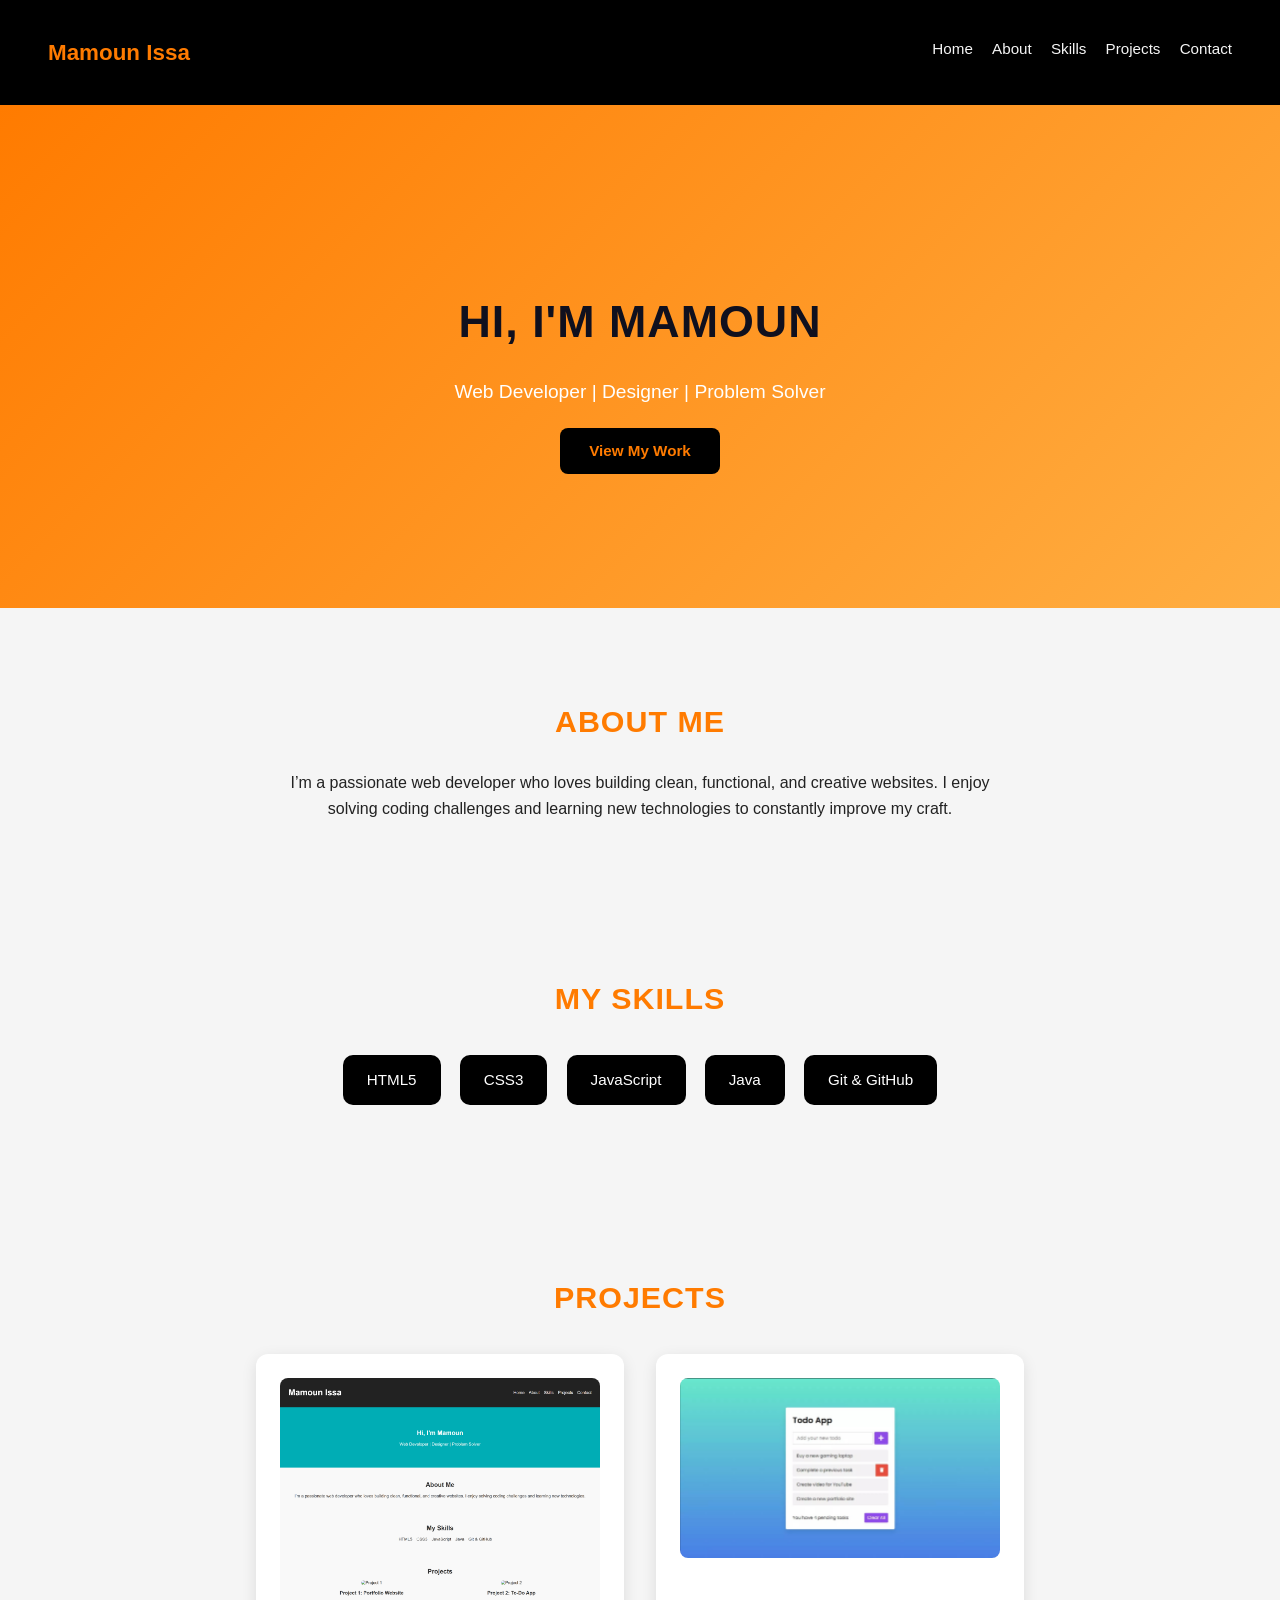
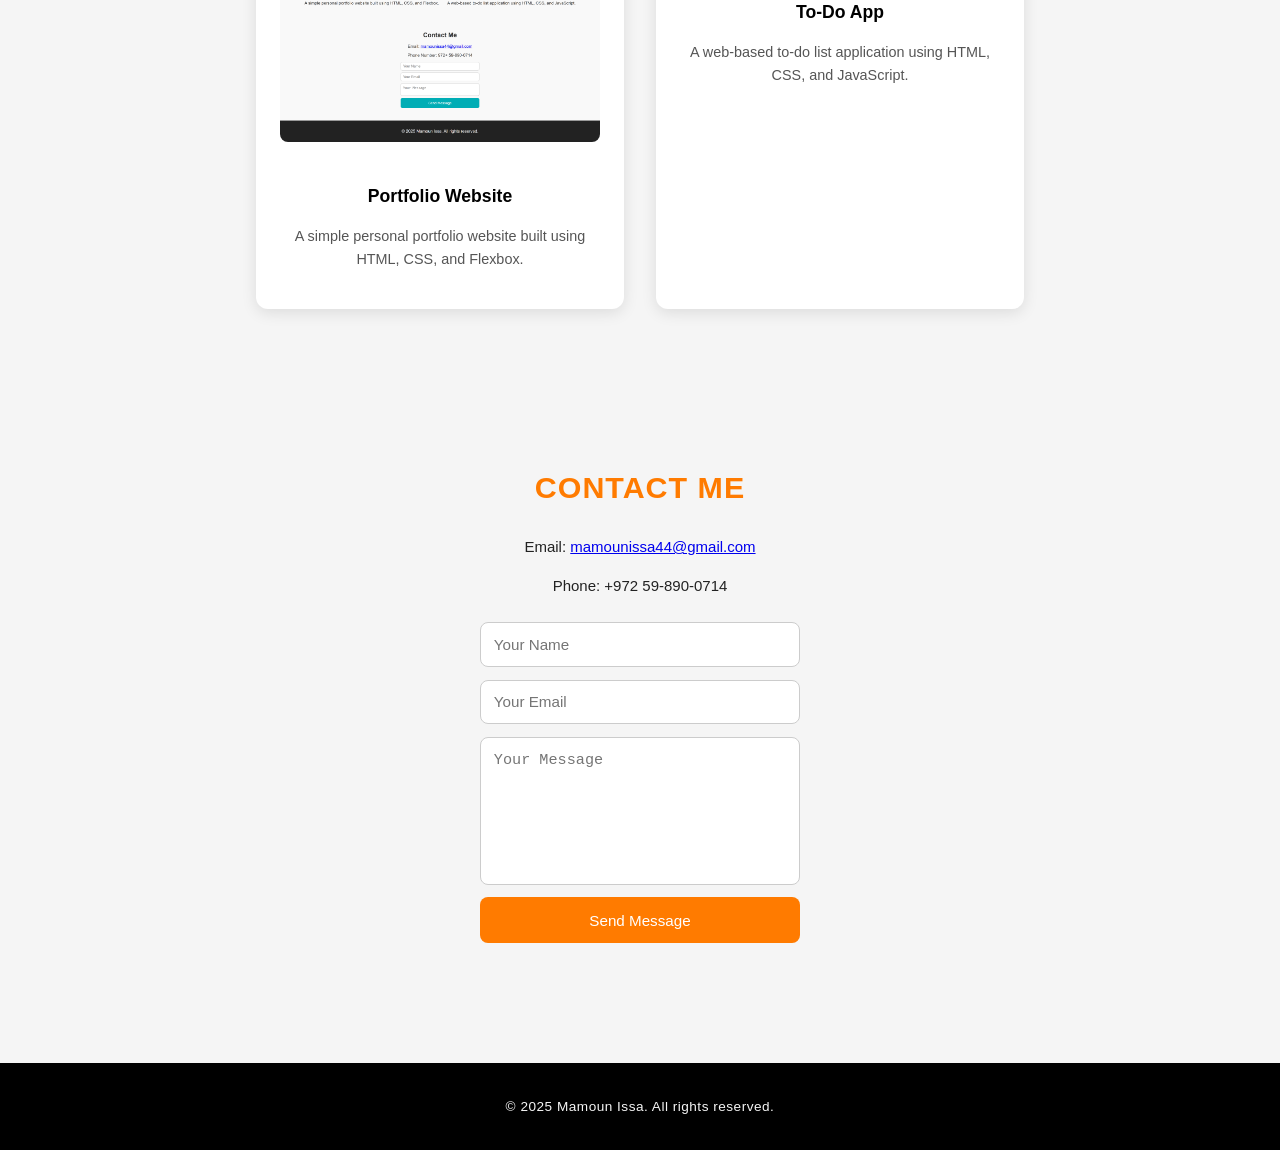
<file: index.html>
<!DOCTYPE html>
<html lang="en">
<head>
  <meta charset="UTF-8" />
  <meta name="viewport" content="width=device-width, initial-scale=1.0" />
  <title>My Portfolio | Mamoun Issa</title>
  <link rel="stylesheet" href="style.css" />
</head>
<body>

  <header>
    <nav class="navbar">
      <h1 class="logo">Mamoun Issa</h1>
      <ul class="nav-links">
        <li><a href="#home">Home</a></li>
        <li><a href="#about">About</a></li>
        <li><a href="#skills">Skills</a></li>
        <li><a href="#projects">Projects</a></li>
        <li><a href="#contact">Contact</a></li>
        <span class="close-btn">✖</span>
      </ul>
      <div class="menu-toggle">☰</div>
    </nav>
  </header>

  <section id="home" class="hero">
    <h2>Hi, I'm Mamoun</h2>
    <p>Web Developer | Designer | Problem Solver</p>
    <a href="#projects" class="btn">View My Work</a>
  </section>

  <section id="about" class="about section">
    <h2>About Me</h2>
    <p>
      I’m a passionate web developer who loves building clean, functional, and creative websites.
      I enjoy solving coding challenges and learning new technologies to constantly improve my craft.
    </p>
  </section>

  <section id="skills" class="skills section">
    <h2>My Skills</h2>
    <ul>
      <li>HTML5</li>
      <li>CSS3</li>
      <li>JavaScript</li>
      <li>Java</li>
      <li>Git & GitHub</li>
    </ul>
  </section>

  <section id="projects" class="projects section">
    <h2>Projects</h2>
    <div class="project-list">
      <div class="project">
        <img src="127.0.0.1_5500_portfolio.html_.png" alt="Project 1" />
        <h3>Portfolio Website</h3>
        <p>A simple personal portfolio website built using HTML, CSS, and Flexbox.</p>
      </div>

      <div class="project">
        <img src="Screenshot 2025-10-25 142821.png" alt="Project 2" />
        <h3>To-Do App</h3>
        <p>A web-based to-do list application using HTML, CSS, and JavaScript.</p>
      </div>
    </div>
  </section>

  <section id="contact" class="contact section">
    <h2>Contact Me</h2>
    <p>Email: <a href="mailto:mamounissa44@gmail.com">mamounissa44@gmail.com</a></p>
    <p>Phone: +972 59-890-0714</p>

    <form>
      <input type="text" placeholder="Your Name" required />
      <input type="email" placeholder="Your Email" required />
      <textarea placeholder="Your Message" required></textarea>
      <button type="submit">Send Message</button>
    </form>
  </section>

  <footer>
    <p>© 2025 Mamoun Issa. All rights reserved.</p>
  </footer>

  <script>
  
  window.addEventListener("scroll", () => {
    const navbar = document.querySelector(".navbar");
    if (window.scrollY > 20) navbar.classList.add("scrolled");
    else navbar.classList.remove("scrolled");
  });

 
  const toggle = document.querySelector(".menu-toggle");
  const navLinks = document.querySelector(".nav-links");
  const closeBtn = document.querySelector(".close-btn");
  const links = document.querySelectorAll(".nav-links a");

  toggle.addEventListener("click", () => {
    navLinks.classList.add("active");
    closeBtn.style.display = "block";
  });

  closeBtn.addEventListener("click", () => {
    navLinks.classList.remove("active");
    closeBtn.style.display = "none";
  });

  
  document.addEventListener("click", (e) => {
    if (!navLinks.contains(e.target) && !toggle.contains(e.target)) {
      navLinks.classList.remove("active");
      closeBtn.style.display = "none";
    }
  });

  
  links.forEach(link => {
    link.addEventListener("click", () => {
      navLinks.classList.remove("active");
      closeBtn.style.display = "none";
    });
  });
</script>
</body>
</html>
</file>
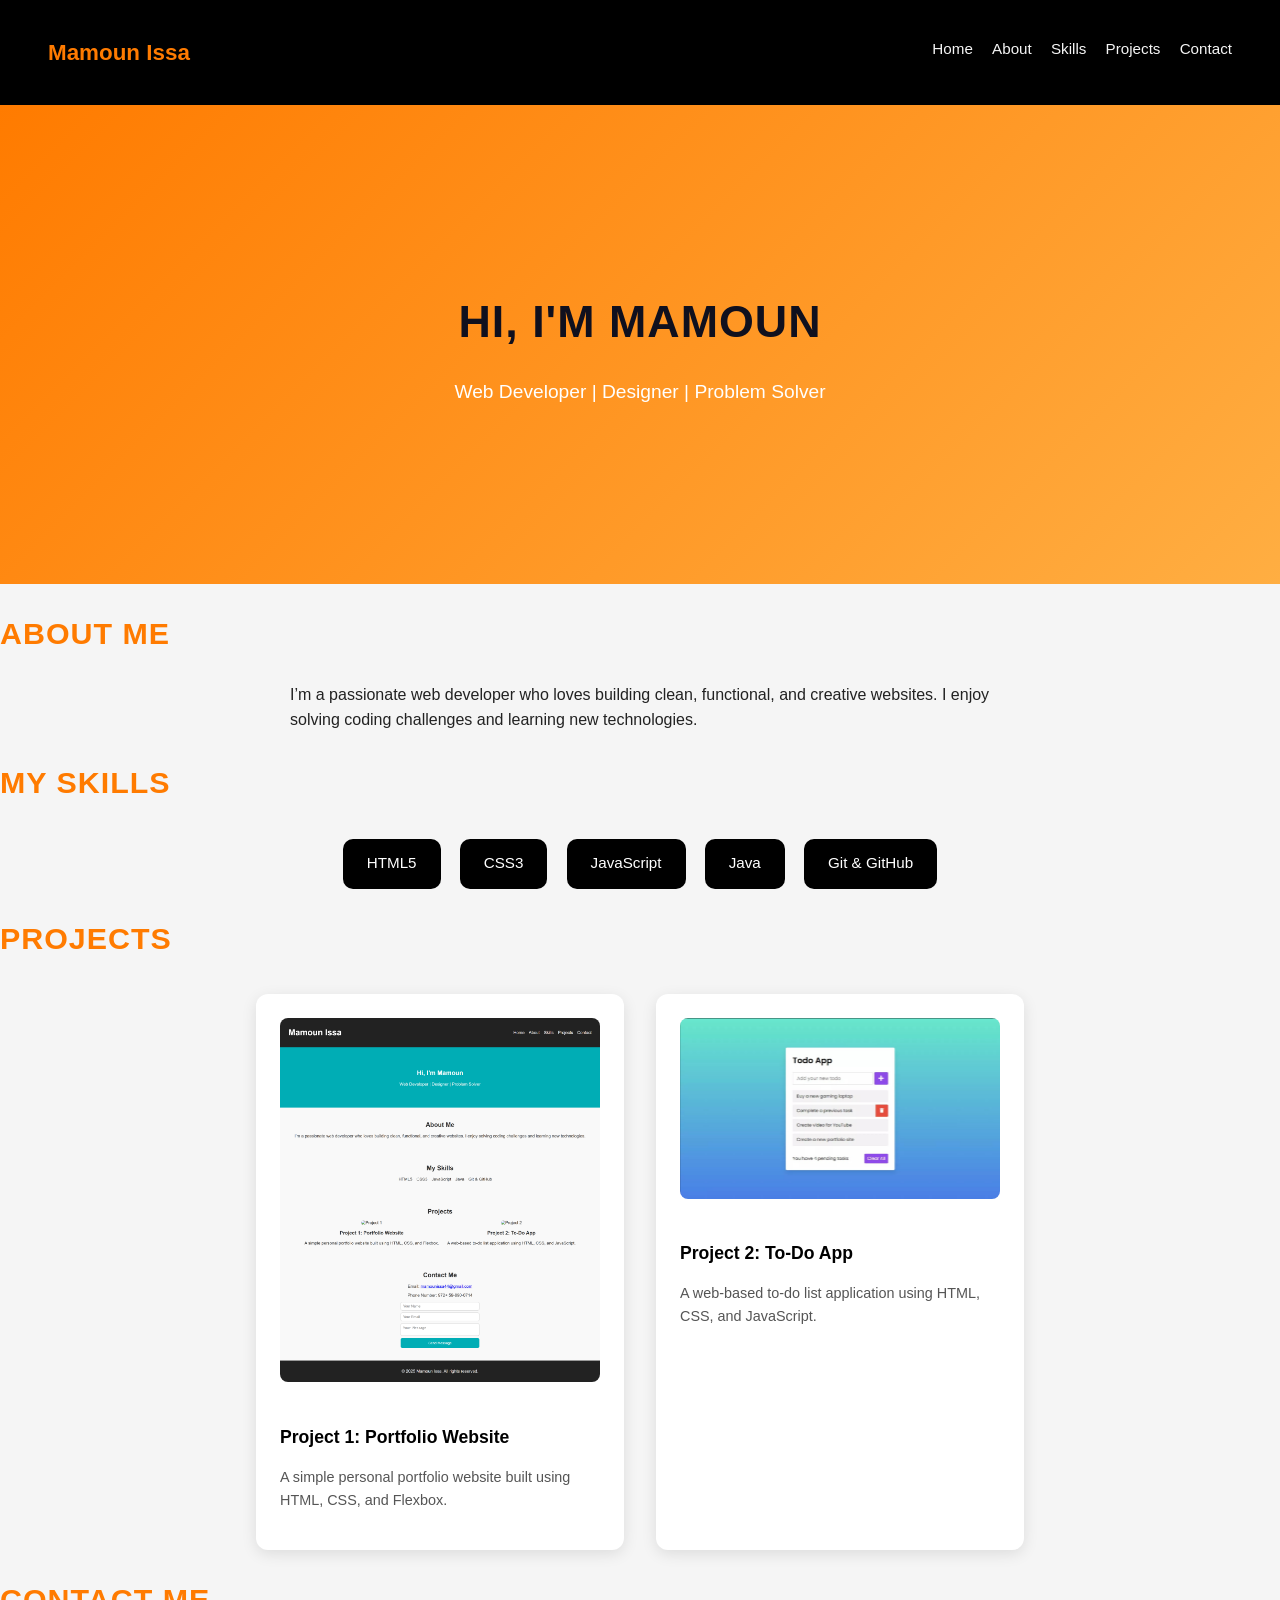
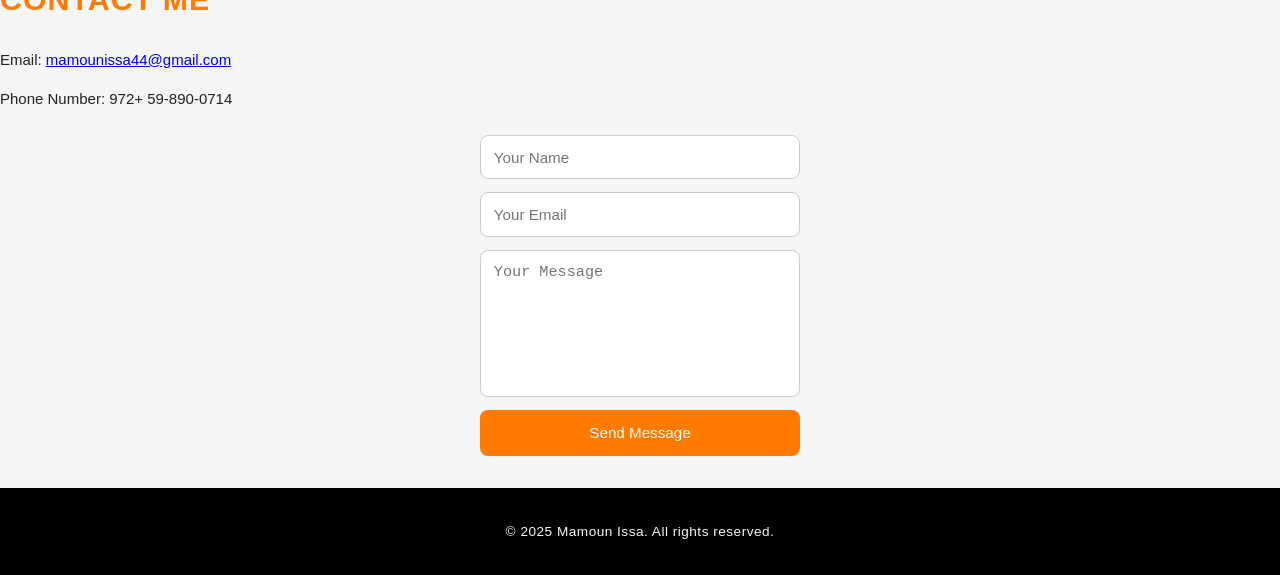
<file: portfolio.html>
<!DOCTYPE html>
<html lang="en">
<head>
  <meta charset="UTF-8">
  <meta name="viewport" content="width=device-width, initial-scale=1.0">
  <title>My Portfolio | Mamoun Issa</title>
  <link rel="stylesheet" href="style.css">
</head>
<body>

  
  <header>
    <nav class="navbar">
      <h1 class="logo">Mamoun Issa</h1>
      <ul class="nav-links">
        <li><a href="#home">Home</a></li>
        <li><a href="#about">About</a></li>
        <li><a href="#skills">Skills</a></li>
        <li><a href="#projects">Projects</a></li>
        <li><a href="#contact">Contact</a></li>
      </ul>
    </nav>
  </header>

  
  <section id="home" class="hero">
    <h2>Hi, I'm Mamoun</h2>
    <p>Web Developer | Designer | Problem Solver</p>
  </section>

  
  <section id="about" class="about">
    <h2>About Me</h2>
    <p>I’m a passionate web developer who loves building clean, functional, and creative websites. I enjoy solving coding challenges and learning new technologies.</p>
  </section>

  
  <section id="skills" class="skills">
    <h2>My Skills</h2>
    <ul>
      <li>HTML5</li>
      <li>CSS3</li>
      <li>JavaScript</li>
      <li>Java</li>
      <li>Git & GitHub</li>
    </ul>
  </section>

  
  <section id="projects" class="projects">
    <h2>Projects</h2>
    <div class="project-list">
      <div class="project">
        <img src="127.0.0.1_5500_portfolio.html_.png" alt="Project 1">
        <h3>Project 1: Portfolio Website</h3>
        <p>A simple personal portfolio website built using HTML, CSS, and Flexbox.</p>
      </div>

      <div class="project">
        <img src="Screenshot 2025-10-25 142821.png" alt="Project 2">
        <h3>Project 2: To-Do App</h3>
        <p>A web-based to-do list application using HTML, CSS, and JavaScript.</p>
      </div>
    </div>
  </section>

  
  <section id="contact" class="contact">
    <h2>Contact Me</h2>
    <p>Email: <a href="mailto:mamounissa44@gmail.com">mamounissa44@gmail.com</a></p>
    <p>Phone Number: 972+ 59-890-0714</p>

    
    <form>
      <input type="text" placeholder="Your Name" required>
      <input type="email" placeholder="Your Email" required>
      <textarea placeholder="Your Message" required></textarea>
      <button type="submit">Send Message</button>
    </form>
  </section>

  
  <footer>
    <p>© 2025 Mamoun Issa. All rights reserved.</p>
  </footer>

</body>
</html>
</file>
<file: style.css>
html {
  scroll-behavior: smooth;
}

body {
  font-family: 'Poppins', sans-serif;
  margin: 0;
  background: #f5f5f5;
  color: #222;
  line-height: 1.6;
  font-size: 15px;
  overflow-x: hidden; 
}


.navbar {
  display: flex;
  justify-content: space-between;
  align-items: center;
  background: #000;
  padding: 1rem 3rem;
  position: sticky;
  top: 0;
  z-index: 1000;
  transition: box-shadow 0.3s ease, background 0.3s ease;
}

.navbar.scrolled {
  box-shadow: 0 4px 15px rgba(0, 0, 0, 0.3);
}

.logo {
  color: #ff7b00;
  font-weight: bold;
  font-size: 1.4rem;
}

.nav-links {
  list-style: none;
  display: flex;
  gap: 1.2rem;
  transition: transform 0.3s ease;
  margin: 0;
  padding: 0;
}

.nav-links a {
  color: #f5f5f5;
  text-decoration: none;
  font-weight: 500;
  transition: all 0.3s ease;
  position: relative;
  font-size: 0.95rem;
}

.nav-links a::after {
  content: '';
  display: block;
  width: 0;
  height: 2px;
  background: #ff7b00;
  transition: width 0.3s;
  margin-top: 4px;
}

.nav-links a:hover {
  color: #ff7b00;
}

.nav-links a:hover::after {
  width: 100%;
}


.menu-toggle {
  display: none;
  color: #ff7b00;
  font-size: 1.8rem;
  cursor: pointer;
  z-index: 1001;
}

.close-btn {
  display: none;
  color: #ff7b00;
  font-size: 1.6rem;
  position: absolute;
  top: 1rem;
  right: 1.3rem;
  cursor: pointer;
  z-index: 1002;
}


.hero {
  background: linear-gradient(135deg, #ff7b00, #ffae42);
  color: #fff;
  text-align: center;
  padding: 9rem 1rem;
}

.hero h2 {
  font-size: 2.8rem;
  color: #10101e;
  margin-bottom: 0.5rem;
}

.hero p {
  font-size: 1.2rem;
  margin-bottom: 2rem;
}

.btn {
  background: #000;
  color: #ff7b00;
  padding: 0.9rem 1.8rem;
  border-radius: 8px;
  text-decoration: none;
  transition: 0.3s;
  font-weight: 600;
  font-size: 0.95rem;
}

.btn:hover {
  background: #fff;
  color: #000;
}


.section {
  padding: 4rem 2rem;
  text-align: center;
}

h2 {
  color: #ff7b00;
  font-size: 1.9rem;
  margin-bottom: 1.5rem;
  text-transform: uppercase;
  letter-spacing: 1px;
}


.about p {
  max-width: 700px;
  margin: 0 auto;
  font-size: 1rem;
}


.skills ul {
  list-style: none;
  display: flex;
  justify-content: center;
  flex-wrap: wrap;
  gap: 1.2rem;
  padding: 0;
  margin-top: 2rem;
}

.skills li {
  background: #000;
  color: #fff;
  padding: 0.8rem 1.5rem;
  border-radius: 10px;
  font-size: 0.95rem;
  position: relative;
  overflow: hidden;
  cursor: pointer;
  transition: color 0.3s ease;
  z-index: 1;
}


.skills li::before {
  content: "";
  position: absolute;
  top: 0;
  left: -100%;
  width: 100%;
  height: 100%;
  background: linear-gradient(90deg, rgba(255,123,0,0.8), rgba(255,174,66,0.6));
  transition: all 0.5s ease;
  z-index: -1;
  opacity: 0;
}

.skills li:hover::before {
  left: 0;
  opacity: 1;
}

.skills li:hover {
  color: #fff;
  z-index: 1;
}


.project-list {
  display: flex;
  flex-wrap: wrap;
  justify-content: center;
  gap: 2rem;
  margin-top: 2rem;
}

.project {
  background: #fff;
  border-radius: 12px;
  box-shadow: 0 4px 15px rgba(0, 0, 0, 0.1);
  max-width: 320px;
  padding: 1.5rem;
  transition: transform 0.3s, box-shadow 0.3s;
}

.project:hover {
  transform: translateY(-8px);
  box-shadow: 0 6px 20px rgba(0, 0, 0, 0.15);
}

.project img {
  width: 100%;
  border-radius: 8px;
  margin-bottom: 1rem;
}

.project h3 {
  color: #000;
  font-size: 1.1rem;
  margin-bottom: 0.5rem;
}

.project p {
  color: #555;
  font-size: 0.9rem;
}


form {
  display: flex;
  flex-direction: column;
  width: 320px;
  margin: 1.5rem auto;
  gap: 0.8rem;
}

input,
textarea {
  padding: 0.8rem;
  border: 1px solid #ccc;
  border-radius: 8px;
  font-size: 0.95rem;
}

textarea {
  resize: none;
  height: 120px;
}

button {
  background: #ff7b00;
  color: #fff;
  border: none;
  padding: 0.9rem;
  border-radius: 8px;
  font-size: 0.95rem;
  cursor: pointer;
  transition: 0.3s;
}

button:hover {
  background: #000;
  color: #ff7b00;
}


footer {
  background: #000;
  color: #f5f5f5;
  text-align: center;
  padding: 1.2rem;
  font-size: 0.85rem;
  letter-spacing: 0.5px;
  margin-top: 2rem;
}


@media (max-width: 600px) {
  .navbar {
    justify-content: space-between;
    align-items: center;
    padding: 1rem 1.5rem;
  }

  .menu-toggle {
    display: block;
  }

  .nav-links {
    position: fixed;
    top: 0;
    left: -100%;
    flex-direction: column;
    background: #000;
    height: 100vh;
    width: 40%;
    padding-top: 5rem;
    gap: 2rem;
    transition: left 0.3s ease;
    text-align: center;
    margin: 0;
    z-index: 999;
    box-shadow: none;
  }

  .nav-links.active {
    left: 0;
    box-shadow: none;
  }

  .nav-links a {
    font-size: 1.3rem;
    padding: 0.5rem 0;
  }

  .close-btn {
    display: block;
  }

  .hero {
    padding: 7rem 1rem;
  }

  .hero h2 {
    font-size: 2rem;
  }

  .section {
    padding: 2.5rem 1rem;
  }

  .project {
    width: 90%;
  }

  form {
    width: 90%;
  }
}
</file>
